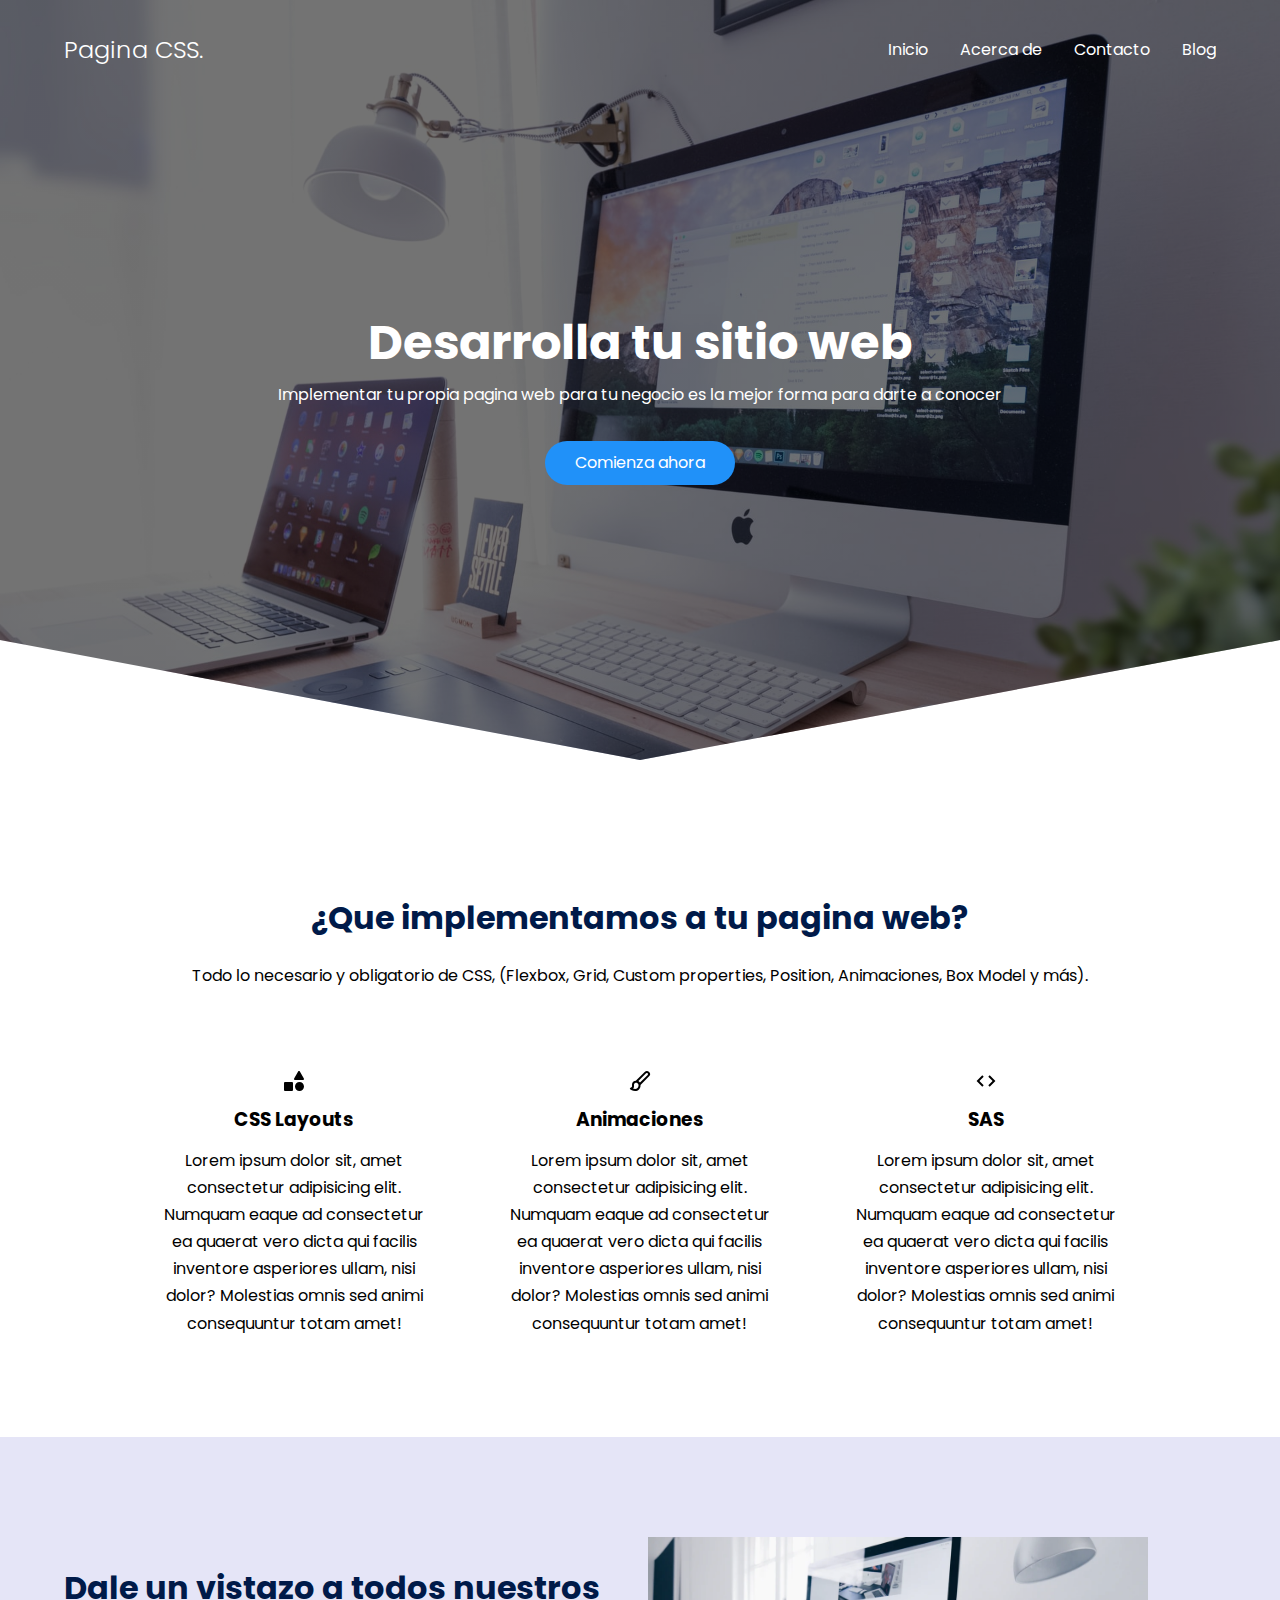
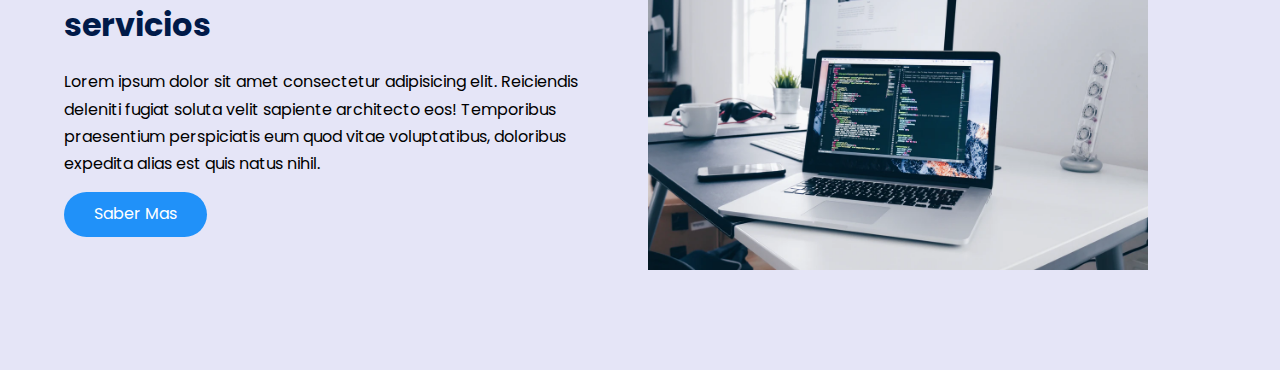
<file: Landing Page CSS/index.html>
<!DOCTYPE html>
<html lang="es">
<head>
    <meta charset="UTF-8">
    <meta http-equiv="X-UA-Compatible" content="IE=edge">
    <meta name="viewport" content="width=device-width, initial-scale=1.0">
    <title>Pagina CSS</title>
    <link rel="shortcut icon" href="./images/css-icon-png-0.png" type="image/x-icon">
    <link rel="stylesheet" href="./css/normalize.css">
    <link rel="stylesheet" href="./css/estilos.css">
</head>
<body>

    <header class="hero">
        <nav class="nav container">
            <div class="nav__logo">
                <h2 class="nav__title">Pagina CSS.</h2>
            </div>

            <ul class="nav__link nav__link--menu">
                <li class="nav__items">
                    <a href="#" class="nav__links">Inicio</a>
                </li>
                <li class="nav__items">
                    <a href="#" class="nav__links">Acerca de</a>
                </li>
                <li class="nav__items">
                    <a href="#" class="nav__links">Contacto</a>
                </li>
                <li class="nav__items">
                    <a href="#" class="nav__links">Blog</a>
                </li>

                <img src="./images/close.svg" class="nav__close">
            </ul>

            <div class="nav__menu">
                <img src="./images/menu.svg" class="nav__img">
            </div>
        </nav>

        <section class="hero__container container">
            <h1 class="hero__title">Desarrolla tu sitio web</h1>
            <p class="hero__parahgrap">Implementar tu propia pagina web para tu negocio es la mejor forma para darte a conocer</p>
            <a href="#" class="cta">Comienza ahora</a>
        </section>
    </header>

    <main>
        <section class="container about">
            <h2 class="subtitle">¿Que implementamos a tu pagina web?</h2>
            <p class="about__paragraph">Todo lo necesario y obligatorio de CSS, (Flexbox, Grid, Custom properties, Position, Animaciones, Box Model y más).</p>

            <div class="about__main">
                <article class="about__icons">
                    <img src="./images/shapes.svg"  class="about__icon">
                    <h3 class="about__title">CSS Layouts</h3>
                    <p class="about__paragraph">Lorem ipsum dolor sit, amet consectetur adipisicing elit. Numquam eaque ad consectetur ea quaerat vero dicta qui facilis inventore asperiores ullam, nisi dolor? Molestias omnis sed animi consequuntur totam amet!</p>
                </article>
                
                <article class="about__icons">
                    <img src="./images/paint.svg"  class="about__icon">
                    <h3 class="about__title">Animaciones</h3>
                    <p class="about__paragraph">Lorem ipsum dolor sit, amet consectetur adipisicing elit. Numquam eaque ad consectetur ea quaerat vero dicta qui facilis inventore asperiores ullam, nisi dolor? Molestias omnis sed animi consequuntur totam amet!</p>
                </article>

                <article class="about__icons">
                    <img src="./images/code.svg"  class="about__icon">
                    <h3 class="about__title">SAS</h3>
                    <p class="about__paragraph">Lorem ipsum dolor sit, amet consectetur adipisicing elit. Numquam eaque ad consectetur ea quaerat vero dicta qui facilis inventore asperiores ullam, nisi dolor? Molestias omnis sed animi consequuntur totam amet!</p>
                </article>
            </div>
        </section>

        <section class="knowledge">
            <div class="knowledge__container container">
                <div class="knowledge__texts">
                    <h2 class="subtitle">Dale un vistazo a todos nuestros servicios</h2>
                    <p class="knowledge__paragraph">
                        Lorem ipsum dolor sit amet consectetur adipisicing elit. Reiciendis deleniti fugiat soluta velit sapiente architecto eos! Temporibus praesentium perspiciatis eum quod vitae voluptatibus, doloribus expedita alias est quis natus nihil.
                    </p>
                    <a href="#" class="cta">Saber Mas</a>
                </div>

                <figure class="knowledge__picture">
                    <img src="./images/css.png" class="knowledge__img">
                </figure>
            </div>
        </section>
    </main>
</body>
</html>
</file>
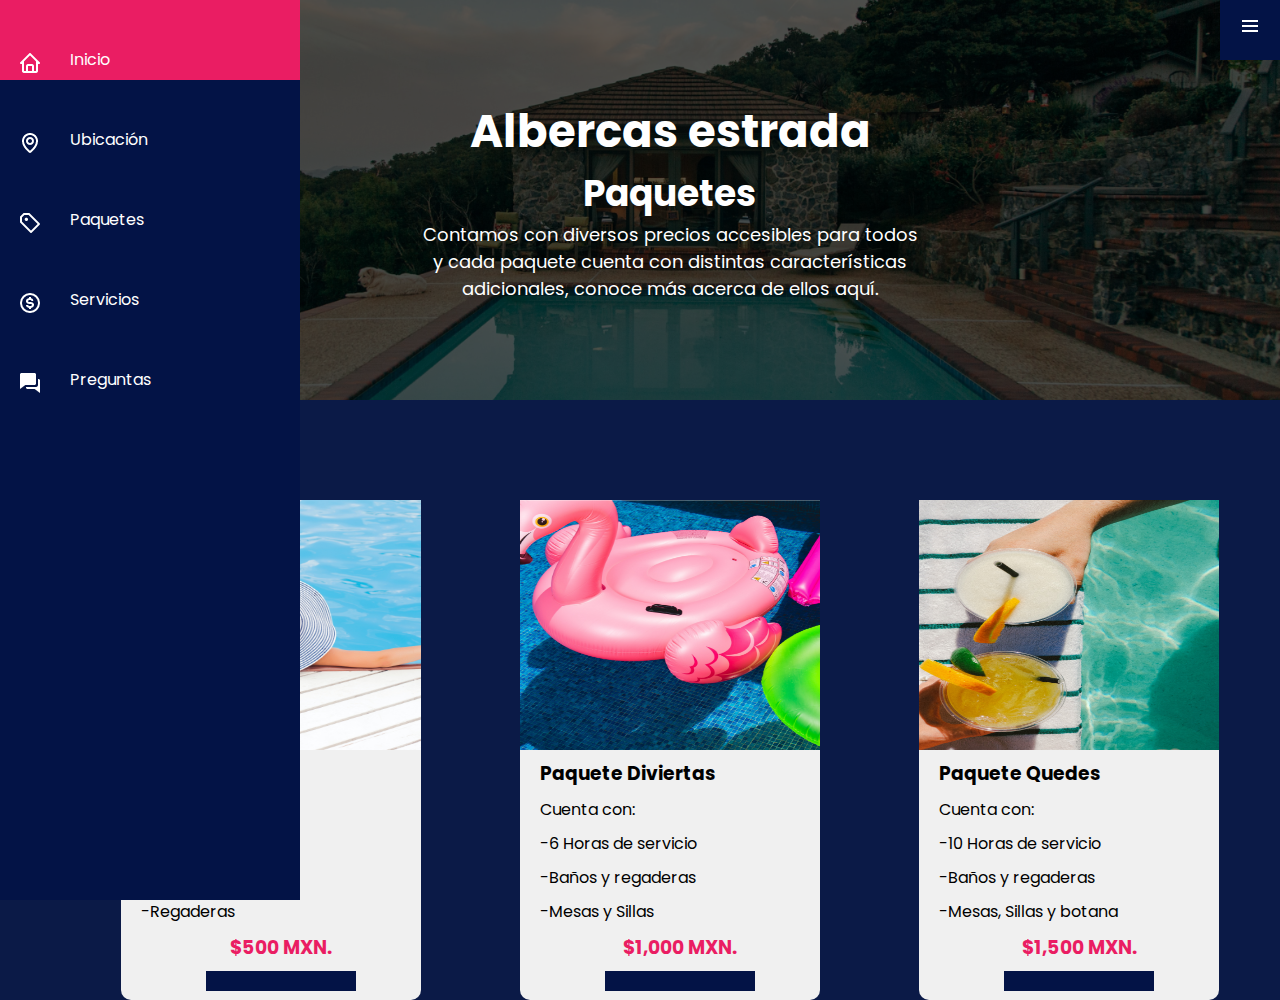
<file: Proyecto Completo/pages/paquetes.html>
<!DOCTYPE html>
<html lang="es">
<head>
    <meta charset="UTF-8">
    <meta http-equiv="X-UA-Compatible" content="IE=edge">
    <meta name="viewport" content="width=device-width, initial-scale=1.0">
    <link rel="stylesheet" href="../Styles/style_paquetes.css">
    <link href="https://calendar.google.com/calendar/scheduling-button-script.css" rel="stylesheet">
    <script src="https://calendar.google.com/calendar/scheduling-button-script.js" async></script>
    <title>Paquetes</title>
</head>
<body>
    <div class="navigation">
        <ul>
            <li>
                <a href="../index.html">
                    <span class="icon"><img src="../materials/bx-home.png" class="fa"></span>
                    <span class="title">Inicio</span>
                </a>
            </li>
            <li>
                <a href="./ubicanos.html">
                    <span class="icon"><img src="../materials/bx-map.png" class="fa"></span>
                    <span class="title">Ubicación</span>
                </a>
            </li>
            <li>
                <a href="./paquetes.html">
                    <span class="icon"><img src="../materials/bx-purchase-tag-alt.png" class="fa"></span>
                    <span class="title">Paquetes</span>
                </a>
            </li>
            <li>
                <a href="./servicios.html">
                    <span class="icon"><img src="../materials/bx-dollar-circle.png" class="fa"></span>
                    <span class="title">Servicios</span>
                </a>
            </li>
            <li>
                <a href="./preguntas.html">
                    <span class="icon"><img src="../materials/bxs-conversation.png" class="fa"></span>
                    <span class="title">Preguntas</span>
                </a>
            </li>
        </ul>
    </div>

    <div class="toggle" onclick="toggleMenu()"></div>

    <div class="main">
        <div class="bg__img"></div>
        
        <div class="main__header">
            <div class="main__header-format">
                <h1>Albercas estrada</h1>
                <h2>Paquetes</h2>
                <p>Contamos con diversos precios accesibles para todos y cada paquete cuenta con distintas características adicionales, conoce más acerca de ellos aquí.</p>
            </div>
        </div>

        <div class="main__paquetes">
            <div class="main__paquete-box">
                <div class="main__paquete-img"><img src="../materials/anna-demianenko-X912jiy57JU-unsplash.jpg" alt=""></div>
                <div class="main__paquete-items">
                    <h3 class="main__paquete-item">Paquete Bañes</h3>
                    <p class="main__paquete-item">Cuenta con:</p>
                    <p class="main__paquete-item">-3 Horas de servicio</p>
                    <p class="main__paquete-item">-Baños</p>
                    <p class="main__paquete-item">-Regaderas</p>
                    <h3 class="main__paquete-item main__paquete--precios">$500 MXN.</h3>
                    <span class="main__paquete-item main__paquete--link">
                        <script>
                        (function() {
                        var target = document.currentScript;
                        window.addEventListener('load', function() {
                            calendar.schedulingButton.load({
                            url: 'https://calendar.google.com/calendar/appointments/schedules/AcZssZ0K9izm9PWnGv5lfoOmwprcSegeUEy8Rc2846C6Y4iRItiUXkr_uW5UE7o2km3GsLprQbC2MX1z?gv=true',
                            color: '#031346',
                            label: "Reservar ahora",
                            target,
                            });
                        });
                        })();
                        </script>
                    </span>
                </div>
            </div>

            <div class="main__paquete-box">
                <div class="main__paquete-img"><img src="../materials/toni-cuenca-55MySYrKf5w-unsplash.jpg" alt=""></div>
                <div class="main__paquete-items">
                    <h3 class="main__paquete-item">Paquete Diviertas</h3>
                    <p class="main__paquete-item">Cuenta con:</p>
                    <p class="main__paquete-item">-6 Horas de servicio</p>
                    <p class="main__paquete-item">-Baños y regaderas</p>
                    <p class="main__paquete-item">-Mesas y Sillas</p>
                    <h3 class="main__paquete-item main__paquete--precios">$1,000 MXN.</h3>
                    <span class="main__paquete-item main__paquete--link">
                        <script>
                        (function() {
                        var target = document.currentScript;
                        window.addEventListener('load', function() {
                            calendar.schedulingButton.load({
                            url: 'https://calendar.google.com/calendar/appointments/schedules/AcZssZ08ltnZWKj8xC8rMcgXgjV-8Di4OLMxs1QIpqqU98-If0XHE8GLenuVrOhVfIsigDuzB6F3YFsA?gv=true',
                            color: '#031346',
                            label: 'Reservar ahora',
                            target,
                            });
                        });
                        })();
                        </script>
                    </span>
                </div>
            </div>

            <div class="main__paquete-box">
                <div class="main__paquete-img"><img src="../materials/avi-richards-ojBNujxI2_c-unsplash.jpg" alt=""></div>
                <div class="main__paquete-items">
                    <h3 class="main__paquete-item">Paquete Quedes</h3>
                    <p class="main__paquete-item">Cuenta con:</p>
                    <p class="main__paquete-item">-10 Horas de servicio</p>
                    <p class="main__paquete-item">-Baños y regaderas</p>
                    <p class="main__paquete-item">-Mesas, Sillas y botana</p>
                    <h3 class="main__paquete-item main__paquete--precios">$1,500 MXN.</h3>
                    <span class="main__paquete-item main__paquete--link">
                        <script>
                            (function() {
                            var target = document.currentScript;
                            window.addEventListener('load', function() {
                                calendar.schedulingButton.load({
                                url: 'https://calendar.google.com/calendar/appointments/schedules/AcZssZ3An2Ol8poiMYVXqCvTJT1_OmM8ep9JIxoPMq6G8UVqeSTB0f8SceEmZCTqde6NFSZ6p0n7Yuse?gv=true',
                                color: '#031346',
                                label: "Reservar ahora",
                                target,
                                });
                            });
                            })();
                        </script>
                    </span>
                </div>
            </div>
        </div>
    </div>

    <script type="text/javascript" src="../scriptNav.js"></script>
</body>
</html>
</file>
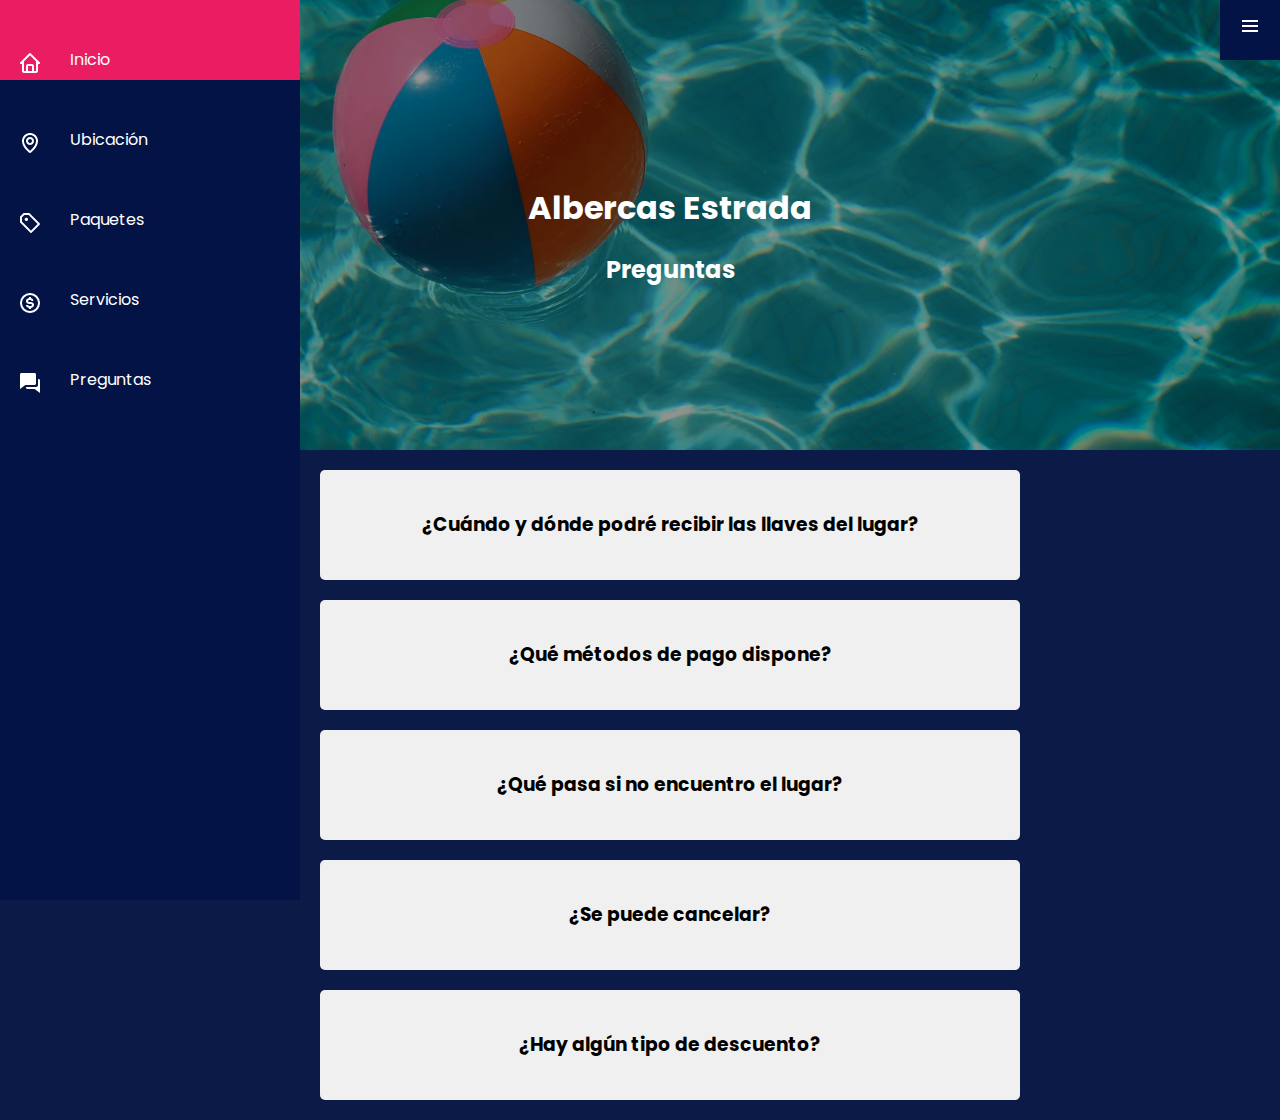
<file: Proyecto Completo/pages/preguntas.html>
<!DOCTYPE html>
<html lang="es">
<head>
    <meta charset="UTF-8">
    <meta http-equiv="X-UA-Compatible" content="IE=edge">
    <meta name="viewport" content="width=device-width, initial-scale=1.0">
    <link rel="stylesheet" href="../Styles/style_preguntas.css">
    <title>Preguntas</title>
</head>
<body>
    <div class="navigation">
        <ul>
            <li>
                <a href="../index.html">
                    <span class="icon"><img src="../materials/bx-home.png" class="fa"></span>
                    <span class="title">Inicio</span>
                </a>
            </li>
            <li>
                <a href="./ubicanos.html">
                    <span class="icon"><img src="../materials/bx-map.png" class="fa"></span>
                    <span class="title">Ubicación</span>
                </a>
            </li>
            <li>
                <a href="./paquetes.html">
                    <span class="icon"><img src="../materials/bx-purchase-tag-alt.png" class="fa"></span>
                    <span class="title">Paquetes</span>
                </a>
            </li>
            <li>
                <a href="./servicios.html">
                    <span class="icon"><img src="../materials/bx-dollar-circle.png" class="fa"></span>
                    <span class="title">Servicios</span>
                </a>
            </li>
            <li>
                <a href="./preguntas.html">
                    <span class="icon"><img src="../materials/bxs-conversation.png" class="fa"></span>
                    <span class="title">Preguntas</span>
                </a>
            </li>
        </ul>
    </div>

    <div class="toggle" onclick="toggleMenu()"></div>

    <div class="main">
        <div class="main__img-bg"></div>
        <div class="main__header">
            <h1>Albercas Estrada</h1>
            <h2>Preguntas</h2>
        </div>

        <div class="main__contenido">
            <div class="main__preguntas">
                <div class="main__preguntas-contenedor">
                    <div class="main__pregunta">
                        <h3>¿Cuándo y dónde podré recibir las llaves del lugar?</h3>
                        <p class="main__respuesta">
                            Con la reserva de la fecha y el paquete, nos comunicamos con usted para quedar de acuerdo el lugar de la entrega de las llaves y del pago.
                        </p>
                    </div>
                </div>

                <div class="main__preguntas-contenedor">
                    <div class="main__pregunta">
                        <h3>¿Qué métodos de pago dispone?</h3>
                        <p class="main__respuesta">
                            Tenemos diferentes métodos de pago, puedes pagar en efectivo el día que se te entreguen las llaves o por transferencia.
                        </p>
                    </div>
                </div>

                <div class="main__preguntas-contenedor">
                    <div class="main__pregunta">
                        <h3>¿Qué pasa si no encuentro el lugar?</h3>
                        <p class="main__respuesta">
                            Si tienes dudas acerca de la ubicación del lugar por medio de WhatsApp podemos mandarte la ubicación para que la encuentres con exactitud.
                        </p>
                    </div>
                </div>

                <div class="main__preguntas-contenedor">
                    <div class="main__pregunta">
                        <h3>¿Se puede cancelar?</h3>
                        <p class="main__respuesta">
                            Una vez hecho el pago ya sea en efectivo o por transferencia, el servicio ya no puede cancelarse, si con anterioridad nos comunica que quiere cancelarlo podemos acceder a un acuerdo, pero únicamente antes del pago.
                        </p>
                    </div>
                </div>

                <div class="main__preguntas-contenedor">
                    <div class="main__pregunta">
                        <h3>¿Hay algún tipo de descuento?</h3>
                        <p class="main__respuesta">
                            Dependiendo de la temporada del año, podrá preguntarle al dueño si es que existe descuento en algún paquete, de ser así, será otorgado su descuento sin ningún problema.
                        </p>
                    </div>
                </div>
            </div>
        </div>
    </div>

    <script type="text/javascript" src="../scriptNav.js"></script>
</body>
</html>
</file>
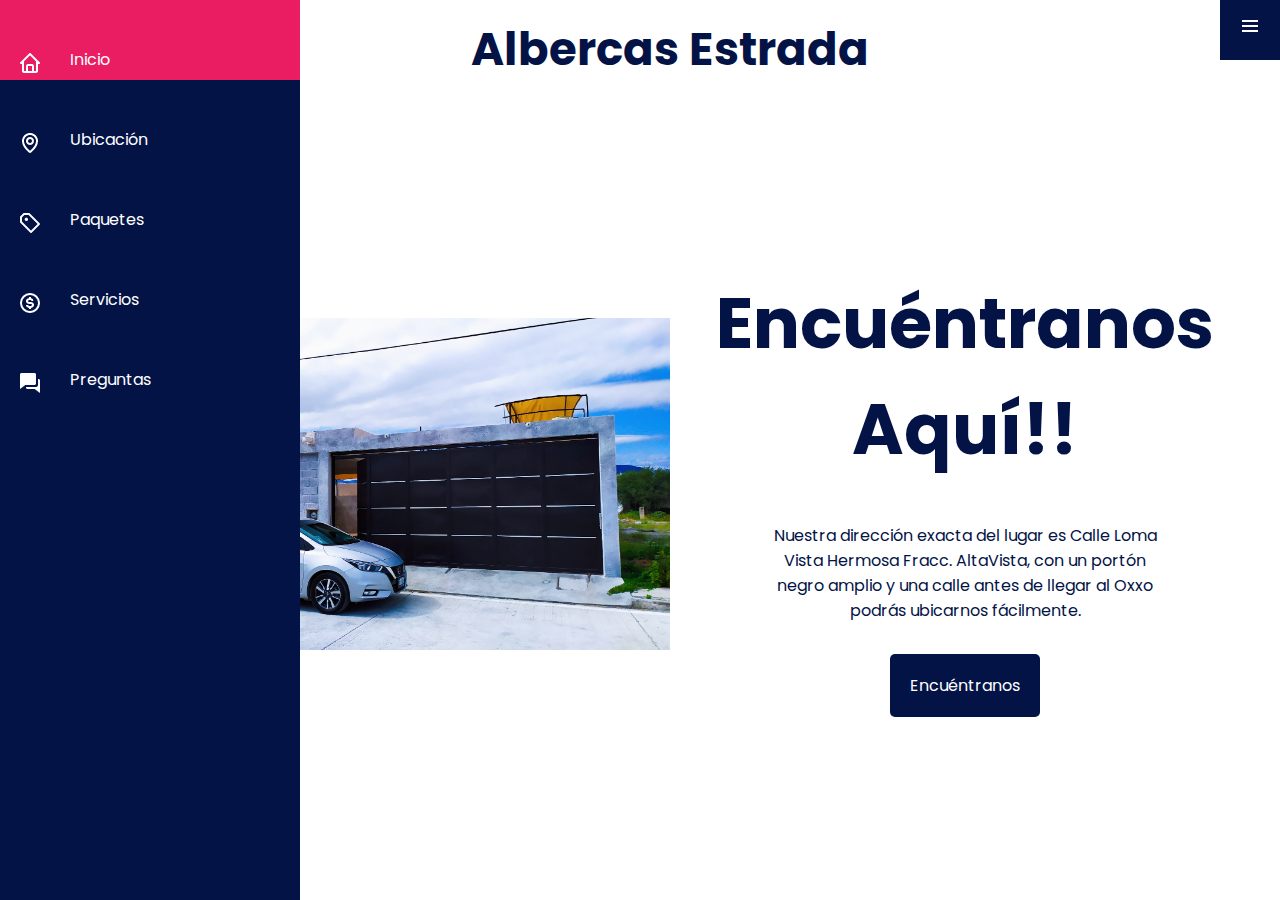
<file: Proyecto Completo/pages/ubicanos.html>
<!DOCTYPE html>
<html lang="es">
<head>
    <meta charset="UTF-8">
    <meta http-equiv="X-UA-Compatible" content="IE=edge">
    <meta name="viewport" content="width=device-width, initial-scale=1.0">
    <link rel="stylesheet" href="../Styles/style_ubicacion.css">
    <title>Ubicanos</title>
</head>
<body>
    <div class="navigation">
        <ul>
            <li>
                <a href="../index.html">
                    <span class="icon"><img src="../materials/bx-home.png" class="fa"></span>
                    <span class="title">Inicio</span>
                </a>
            </li>
            <li>
                <a href="./ubicanos.html">
                    <span class="icon"><img src="../materials/bx-map.png" class="fa"></span>
                    <span class="title">Ubicación</span>
                </a>
            </li>
            <li>
                <a href="./paquetes.html">
                    <span class="icon"><img src="../materials/bx-purchase-tag-alt.png" class="fa"></span>
                    <span class="title">Paquetes</span>
                </a>
            </li>
            <li>
                <a href="./servicios.html">
                    <span class="icon"><img src="../materials/bx-dollar-circle.png" class="fa"></span>
                    <span class="title">Servicios</span>
                </a>
            </li>
            <li>
                <a href="./preguntas.html">
                    <span class="icon"><img src="../materials/bxs-conversation.png" class="fa"></span>
                    <span class="title">Preguntas</span>
                </a>
            </li>
        </ul>
    </div>

    <div class="toggle" onclick="toggleMenu()"></div>

    <div class="main">
        <div class="main__contenedor">
            <h1>Albercas Estrada</h1>
            <div class="main__a">
                <div class="main__imagen">
                    <img src="../materials/ubicacion_2.jpg" alt="">
                </div>
                <div class="main__contenido">
                <div class="main__titulo">
                    <h2>Encuéntranos Aquí!!</h2>
                </div>
                <div class="main__texts">
                    <p>Nuestra dirección exacta del lugar es Calle Loma Vista Hermosa Fracc. AltaVista, con un portón negro amplio y una calle antes de llegar al Oxxo podrás ubicarnos fácilmente. 
                    </p>
                    <a href="https://goo.gl/maps/1m1wZTryZZSzQRtz9" target="_blank">Encuéntranos</a>
                </div>
                </div>
            </div>
        </div>
    </div>

    <script type="text/javascript" src="../scriptNav.js"></script>
</body>
</html>
</file>
<file: Landing Page CSS/css/estilos.css>
@import url('https://fonts.googleapis.com/css2?family=Poppins:wght@300;400;600;700&display=swap');

:root{
    --padding-container: 100px 0;
    --color-title: #001a49;
}

body{
    font-family: 'Poppins', sans-serif;
}

.container{
    width: 90%;
    max-width: 1200px;
    margin: 0 auto;
    overflow: hidden;
    padding: var(--padding-container);
}

.hero{
    width: 100%;
    height: 100vh;
    min-height: 600px;
    max-height: 800px;
    position: relative;
    display: grid;
    grid-template-rows: 100px 1fr;
    color: #fff;
}

.hero::before{
    content: "";
    position: absolute;
    top: 0;
    left: 0;
    width: 100%;
    height: 100%;
    background-image: linear-gradient(180deg, #0000008c 0%, #0000008c 100%), url('../images/computer.jpg');
    background-size: cover;
    clip-path: polygon(0 0, 100% 0, 100% 80%, 50% 95%, 0 80%);
    z-index: -1;
}

.nav{
    --padding-container: 0;
    height: 100%;
    display: flex;
    align-items: center;
}

.nav__title{
    font-weight: 300;
}

.nav__link{
    margin-left: auto;
    padding: 0;
    display: grid;
    grid-auto-flow: column;
    grid-auto-columns: max-content;
    gap: 2em;
}

.nav__items{
    list-style: none;
}

.nav__links{
    color: #fff;
    text-decoration: none;
}

.nav__menu{
    margin-left: auto;
    cursor: pointer;
    display: none;
}

.nav__img{
    display: block;
    width: 30px;
}

.nav__close{
    display: var(--show, none);
}

.hero__container{
    max-width: 800px;
    --padding-container: 0;
    display: grid;
    grid-auto-rows: max-content;
    align-content: center;
    gap: 1em;
    padding-bottom: 100px;
    text-align: center;
}

.hero__title{
    font-size: 3rem;
}

.hero__parahgrap{
    margin-bottom: 20px;
}

.cta{
    display: inline-block;
    background-color: #2091f9;
    justify-self: center;
    text-decoration: none;
    color: #fff;
    padding: 13px 30px;
    border-radius: 32px;
}

.about{
    text-align: center;
}

.subtitle{
    color: var(--color-title);
    font-size: 2rem;
    margin-bottom: 25px;
}

.about__paragraph{
    line-height: 1.7;
}

.about__main{
    padding-top: 80px;
    display: grid;
    width: 90%;
    margin: 0 auto;
    grid-area: 1em;
    overflow: hidden;
    grid-template-columns: repeat(auto-fit, minmax(260px, auto));
}

.about__icons{
    display: grid;
    gap: 1em;
    justify-items: center;
    width: 260px;
    overflow: hidden;
    margin: 0 auto;
}

.knowledge{
    background-color: #e5e5f7;
    background-image:  radial-gradient(#444cf7 0.5px, transparent 0.5px), radial-gradient(#444cf7 0.5px, #e5e5f7 0.5px);
    background-size: 20px 20px;
    background-position: 0 0,10px 10px;
    overflow: hidden;
}

.knowledge__container{
    display: grid;
    grid-template-columns: 1fr 1fr;
    gap: 1em;
    align-items: center;
}

.knowledge__picture{
    max-width: 500px;
}

.knowledge__paragraph{
    line-height: 1.7;
    margin-bottom: 15px;
}

.knowledge__img{
    width: 100%;
    display: block;
}
</file>
<file: Proyecto Completo/Styles/style_paquetes.css>
@import url('../style.css');
@import url('../variables.css');

.main{
    width: 100%;
}

.bg__img
{
    width: 100%;
    height: 400px;
    background-image: url('../materials/jesse-gardner-OwWbUOIbhDY-unsplash.jpg');
    background-size: cover;
    background-position: center;
}

.main__header
{
    width: 100%;
    height: 400px;
    background-color: rgba(0, 0, 0, 0.651);
    position: absolute;
    top: 0;
}

.main__header > .main__header-format
{
    color: #fff;
    text-align: center;
}

.main__header h1
{
    font-size: var(--titulos);
}

.main__header h2
{
    font-size: 36px;
}

.main__header p
{
    font-size: 18px;
    max-width: 500px;
}

.main__header-format
{
    width: 100%;
    height: 100%;
    display: flex;
    flex-direction: column;
    align-items: center;
    justify-content: center;
}

.main__paquetes
{
    width: 90%;
    margin: 0 auto;
    display: flex;
    flex-direction: column;
    align-items: center;
}

.main__paquete-box
{
    margin: 20px 0;
    background-color: #f0f0f0;
    width: 100%;
    max-width: 300px;
}

.main__paquete-img
{
    width: 100%;
    height: 250px;
}

.main__paquete-img img
{
    width: 100%;
    height: 100%;
}

.main__paquete-img, .main__paquete-box
{
    border-radius: 10px;
}

.main__paquete-items
{
    height: 250px;
    display: flex;
    flex-direction: column;
    justify-content: space-evenly;
}

.main__paquete-items
{
    color: #000;
    text-align: justify;
    padding-left: 20px;
}

.main__paquete--link
{
    color: #fff;
    text-decoration: none;
    padding: 10px;
    width: 150px;
    text-align: center;
    margin: 0 auto;
    background-color: #031346;
}
.main__paquete--link:hover
{
    background-color: #ea1d63;
}

.main__paquete--precios
{
    text-align: center;
    color: #ea1d63;
}

@media (min-width: 767px){

    .main
    {
        width: calc(100% - 60px);
        float: right;
    }

    .main__header
    {
        width: calc(100% - 60px);
        float: right;
    }

}

@media (min-width: 1100px){

    .main__paquetes
    {
        flex-direction: row;
        justify-content: space-between;
        align-items: center;
    }

    .main__paquete-box
    {
        margin: 100px 0 0 0;
    }
}
</file>
<file: Proyecto Completo/Styles/style_preguntas.css>
@import url('../style.css');
@import url('../variables.css');

.main
{
    width: 100%;
}

.main__img-bg
{
    width: 100%;
    height: 50vh;
    background-image: url('../materials/photo-1498747946579-bde604cb8f44.png');
    background-size: cover;
    background-position: center;
}

.main__header
{
    position: absolute;
    top: 0;
    width: 100%;
    height: 50vh;
    background-color: rgba(0, 0, 0, 0.418);
    display: flex;
    flex-direction: column;
    align-items: center;
    justify-content: center;
}

.main__header > h1, h2
{
    color: #fff;
    margin: 20px 0 0 0;
}

.main__contenido
{
    width: 100%;
}

.main__preguntas
{
    width: 96%;
    margin: 0 auto;
    margin-top: 10px;
}

.main__preguntas-contenedor
{
    background-color: #f0f0f0;
    border-radius: 5px;
    margin: 20px 0;
    padding: 20px;
}

.main__pregunta
{
    color: #000;
}

@media (min-width: 787px) {
    
    .main
    {
        width: calc(100% - 60px);
        float: right;
    }

    .main__header
    {
        width: calc(100% - 60px);
        float: right;
    }
}

@media (min-width: 900px){

    .main__preguntas
    {
        max-width: 700px;
    }

    .main__pregunta h3
    {
        padding: 20px 0;
        text-align: center;
    }

    .main__pregunta p
    {
        padding: 20px 0;
        text-align: justify;
    }

    .main__preguntas-contenedor
    {
        height: 110px;
        overflow: hidden;
    }

    .main__preguntas-contenedor:hover, h3:hover
    {
        overflow:visible;
    }

    .main__preguntas-contenedor:hover
    {
        height: auto;
    }
    
}
</file>
<file: Proyecto Completo/Styles/style_ubicacion.css>
@import url('../style.css');
@import url('../variables.css');

.main{
    width: 100%;
    height: 100vh;
    display: flex;
    flex-direction: column;
    justify-content: center;
    align-items: center;
    background-color: #fff;
}

.main__contenedor{
    width: 100%;
}

.main__contenedor h1
{
    text-align: center;
    font-size: var(--titulos);
    color: #031346;
}

.main__a
{
    width: 100%;
}

.main__imagen
{
    width: 100%;
    max-width: 450px;
    height: 400px;
    margin: 0 auto;
    display: flex;
    justify-content: center;
    align-items: center;
}

.main__imagen img
{
    width: 100%;
}

.main__contenido
{
    width: 100%;
    display: flex;
    flex-direction: column;
    align-items: center;
}

.main__titulo
{
    margin-bottom: 40px;
}

.main__titulo h2
{
    font-size: 28px;
    color: #031346;
}

.main__texts
{
    text-align: center;
    color: #031346;
} 

.main__texts p
{
    padding-bottom: 50px;
}

.main__texts a
{
    text-decoration: none;
    padding: 20px;
    background-color: #031346;
    color: #fff;
    border-radius: 5px;
}

@media (min-width: 767px)
{
    .main
    {
        width: calc(100% - 60px);
        float: right;
    }
}

@media (min-width: 1200px)
{
    .main__contenedor
    {
        padding: 0px 20px;
    }
    .main__a
    {
        height: 800px;
        display: flex;
        align-items: center;
        justify-content: center;
    }

    .main__imagen
    {
        max-width: 900px;
        flex-direction: column;
        height: 100%;
    }

    .main__contenido{
        height: 100%;
        display: flex;
        justify-content: center;
        align-items: center;
    }

    .main__titulo h2
    {
        font-size: 70px;
        text-align: center;
    }

    .main__texts
    {
        width: 400px;
    }
}
</file>
